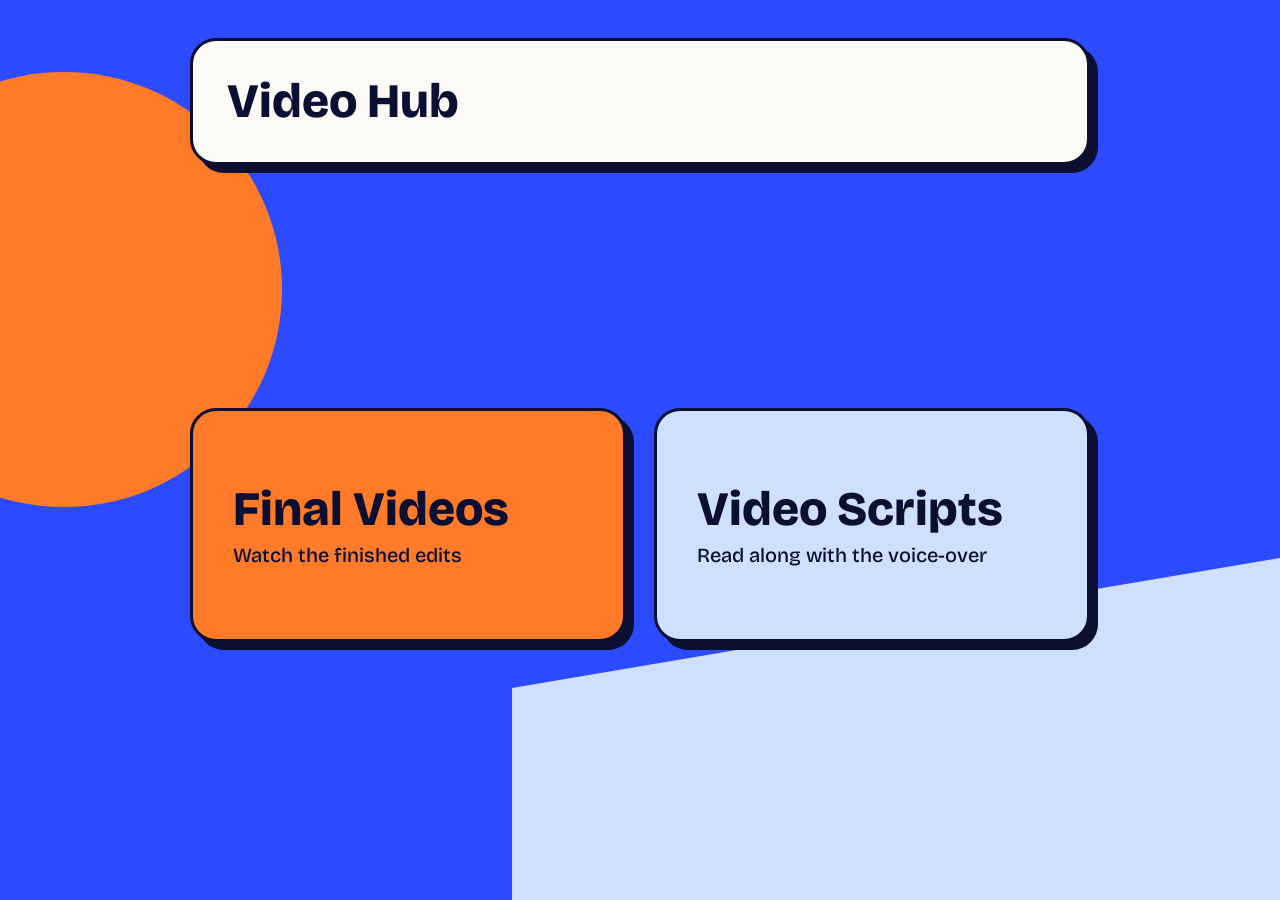
<file: index.html>
<!DOCTYPE html><html lang="en"><head><meta charset="UTF-8"><meta name="viewport" content="width=device-width, initial-scale=1">
<link href="https://fonts.googleapis.com/css2?family=Bricolage+Grotesque:opsz,wght@12..96,400;12..96,500;12..96,800&display=swap" rel="stylesheet">
<link rel="stylesheet" href="style.css"><title>Video Hub</title></head><body>
<main class="full">
<header class="card"><h1>Video Hub</h1></header>
<div class="hub">
 <a class="card big o" href="videos.html"><b>Final Videos</b><span>Watch the finished edits</span></a>
 <a class="card big s" href="scripts.html"><b>Video Scripts</b><span>Read along with the voice-over</span></a>
</div>
</main></body></html>
</file>
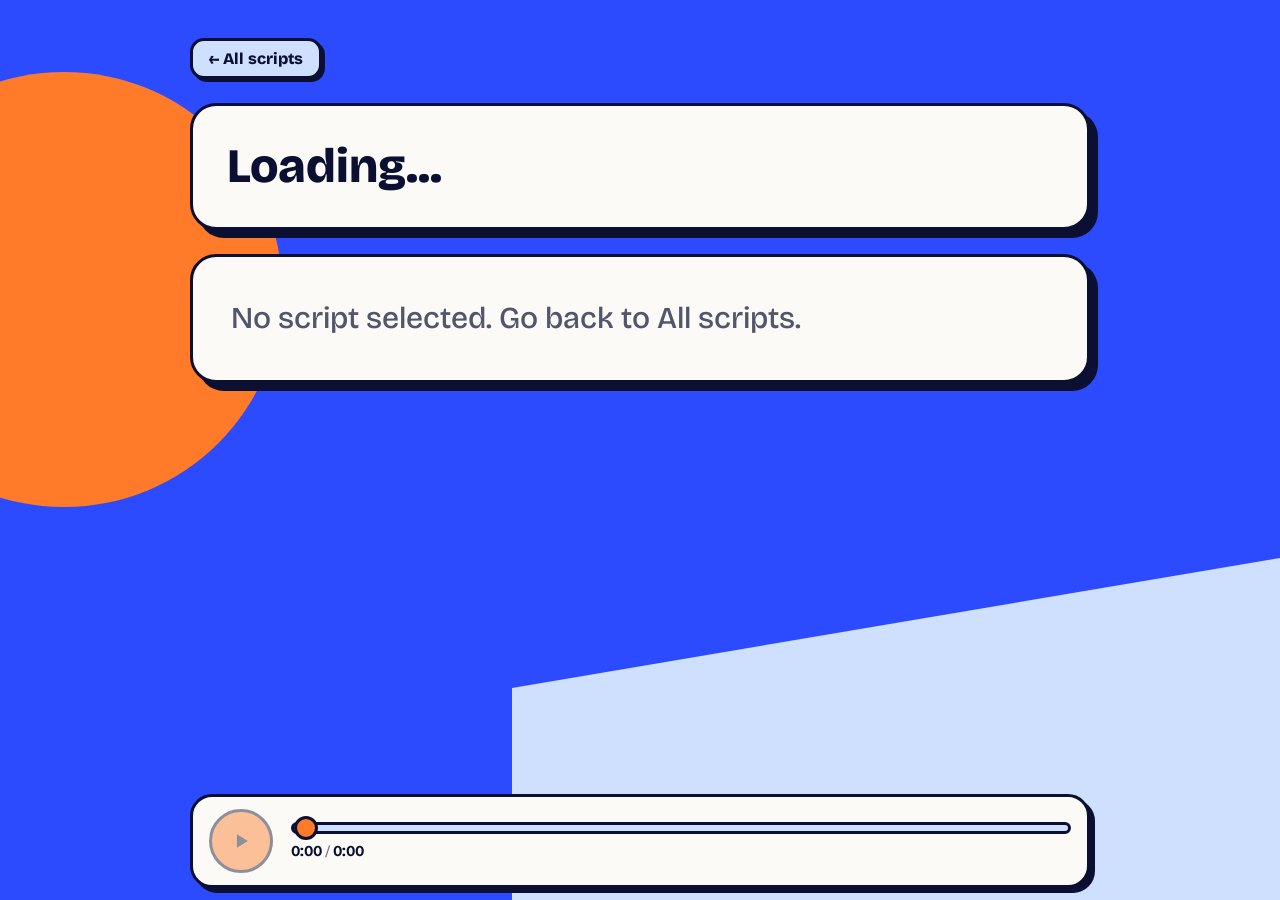
<file: player.html>
<!DOCTYPE html><html lang="en"><head><meta charset="UTF-8"><meta name="viewport" content="width=device-width, initial-scale=1">
<link href="https://fonts.googleapis.com/css2?family=Bricolage+Grotesque:opsz,wght@12..96,400;12..96,500;12..96,800&display=swap" rel="stylesheet">
<link rel="stylesheet" href="style.css"><title>Script</title></head><body>
<main style="padding-bottom:130px">
<a class="back" href="scripts.html">&larr; All scripts</a>
<header class="card"><h1 id="title">Loading...</h1></header>
<div class="card" id="res" hidden></div>
<article class="card" id="box"><p class="note">Loading audio and syncing the text...</p></article>
</main>
<div class="card dock">
 <button id="play" aria-label="Play audio" disabled></button>
 <div class="track"><input id="bar" type="range" min="0" max="1000" value="0" aria-label="Seek">
  <div class="time"><b id="cur">0:00</b> <i>/</i> <b id="tot">0:00</b></div></div>
</div>
<audio id="audio" preload="auto"></audio>
<script src="lib.js"></script><script src="align.js"></script>
<script>
const audio=$("audio"),box=$("box"),btn=$("play"),bar=$("bar");
const PLAY='<svg viewBox="0 0 24 24"><path d="M7 4v16l13-8z"/></svg>',PAUSE='<svg viewBox="0 0 24 24"><path d="M6 4h4v16H6zM14 4h4v16h-4z"/></svg>';
btn.innerHTML=PLAY;
const folder=new URLSearchParams(location.search).get("s");
const fail=m=>{box.innerHTML='<p class="note"></p>';box.firstChild.textContent=m};
let words=[],active=-1,lastUser=0;
["wheel","touchmove","keydown"].forEach(e=>addEventListener(e,()=>lastUser=Date.now(),{passive:true}));
function follow(el){
 if(Date.now()-lastUser<4000)return;
 scrollTo({top:scrollY+el.getBoundingClientRect().top-innerHeight*0.38,behavior:"smooth"});
}
async function init(){
 if(!folder)return fail("No script selected. Go back to All scripts.");
 const rows=await readList("scripts.txt").catch(()=>[]);
 const row=rows.find(r=>r[0]===folder)||[folder,folder];
 $("title").textContent=row[1]||folder;document.title=row[1]||folder;
 if(row[2]){$("res").hidden=false;$("res").append(buildEmbed(row[2],row[3]==="wide"))}
 const base="scripts/"+encodeURIComponent(folder)+"/";let txt,ab;
 try{
  const [a,b]=await Promise.all([fetch(base+"script.txt?"+Date.now()),fetch(base+"audio.mp3")]);
  if(!a.ok||!b.ok)throw 0;txt=await a.text();ab=await b.arrayBuffer();
 }catch(e){return fail("Could not load script.txt / audio.mp3 from folder: "+folder+". Open this page from your live link (not by double-clicking the file), and check the folder name.")}
 audio.src=URL.createObjectURL(new Blob([ab],{type:"audio/mpeg"}));
 await new Promise(r=>{if(audio.readyState>=1)r();else audio.addEventListener("loadedmetadata",r,{once:true});audio.addEventListener("error",r,{once:true})});
 $("tot").textContent=fmt(audio.duration||0);
 const lines=parseScript(txt);let data;
 try{
  const ctx=new(window.AudioContext||window.webkitAudioContext)();
  const buf=await ctx.decodeAudioData(ab.slice(0));
  data=alignBest(buf.getChannelData(0),buf.sampleRate,lines);ctx.close&&ctx.close();
 }catch(e){data=align(new Float32Array(Math.max(1000,Math.round((audio.duration||60)*1000))).fill(1),1000,lines,13)}
 box.innerHTML="";
 data.forEach(l=>{const d=document.createElement("div");d.className="l"+(l.b?" b":"")+(l.br?" br":"");
  l.w.forEach(([t,s])=>{const e=document.createElement("span");e.className="w";e.textContent=t;
   e.onclick=()=>{audio.currentTime=s;audio.play()};d.append(e," ");words.push({el:e,s})});box.append(d)});
 btn.disabled=false;
}
function update(){
 const t=audio.currentTime;let idx=-1;
 for(let i=0;i<words.length;i++){if(words[i].s<=t)idx=i;else break}
 if(idx!==active){
  words.forEach((w,i)=>{w.el.classList.toggle("done",i<idx);w.el.classList.toggle("now",i===idx)});active=idx;
  if(idx>=0&&!audio.paused)follow(words[idx].el);
 }
 $("cur").textContent=fmt(t);
 if(audio.duration){const p=t/audio.duration*1000;bar.value=p;bar.style.setProperty("--p",p/10+"%")}
}
const loop=()=>{update();if(!audio.paused)requestAnimationFrame(loop)};
audio.addEventListener("play",()=>{btn.innerHTML=PAUSE;btn.setAttribute("aria-label","Pause audio");loop()});
audio.addEventListener("pause",()=>{btn.innerHTML=PLAY;btn.setAttribute("aria-label","Play audio")});
audio.addEventListener("ended",()=>{words.forEach(w=>{w.el.classList.add("done");w.el.classList.remove("now")})});
audio.addEventListener("seeked",update);
btn.onclick=()=>audio.paused?audio.play():audio.pause();
bar.oninput=()=>{if(audio.duration)audio.currentTime=bar.value/1000*audio.duration};
init();
</script></body></html>
</file>
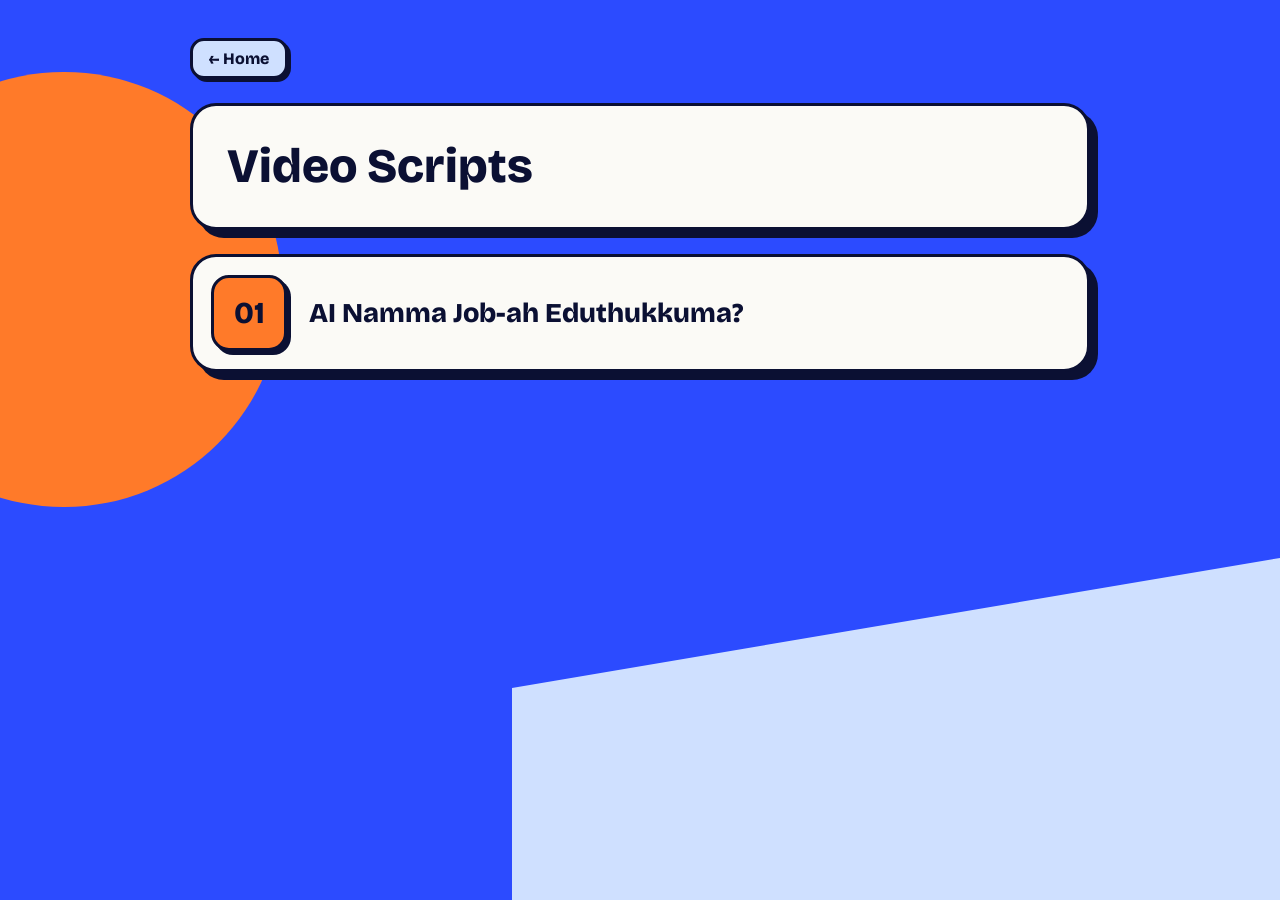
<file: scripts.html>
<!DOCTYPE html><html lang="en"><head><meta charset="UTF-8"><meta name="viewport" content="width=device-width, initial-scale=1">
<link href="https://fonts.googleapis.com/css2?family=Bricolage+Grotesque:opsz,wght@12..96,400;12..96,500;12..96,800&display=swap" rel="stylesheet">
<link rel="stylesheet" href="style.css"><title>Video Scripts</title></head><body>
<main>
<a class="back" href="index.html">&larr; Home</a>
<header class="card"><h1>Video Scripts</h1></header>
<div class="list" id="list"></div>
</main>
<script src="lib.js"></script>
<script>listPage("scripts.txt",(r)=>"player.html?s="+encodeURIComponent(r[0]),1,"No scripts yet.","Could not load scripts.txt. Open this page from your live GitHub link, not by double-clicking the file.")</script>
</body></html>
</file>
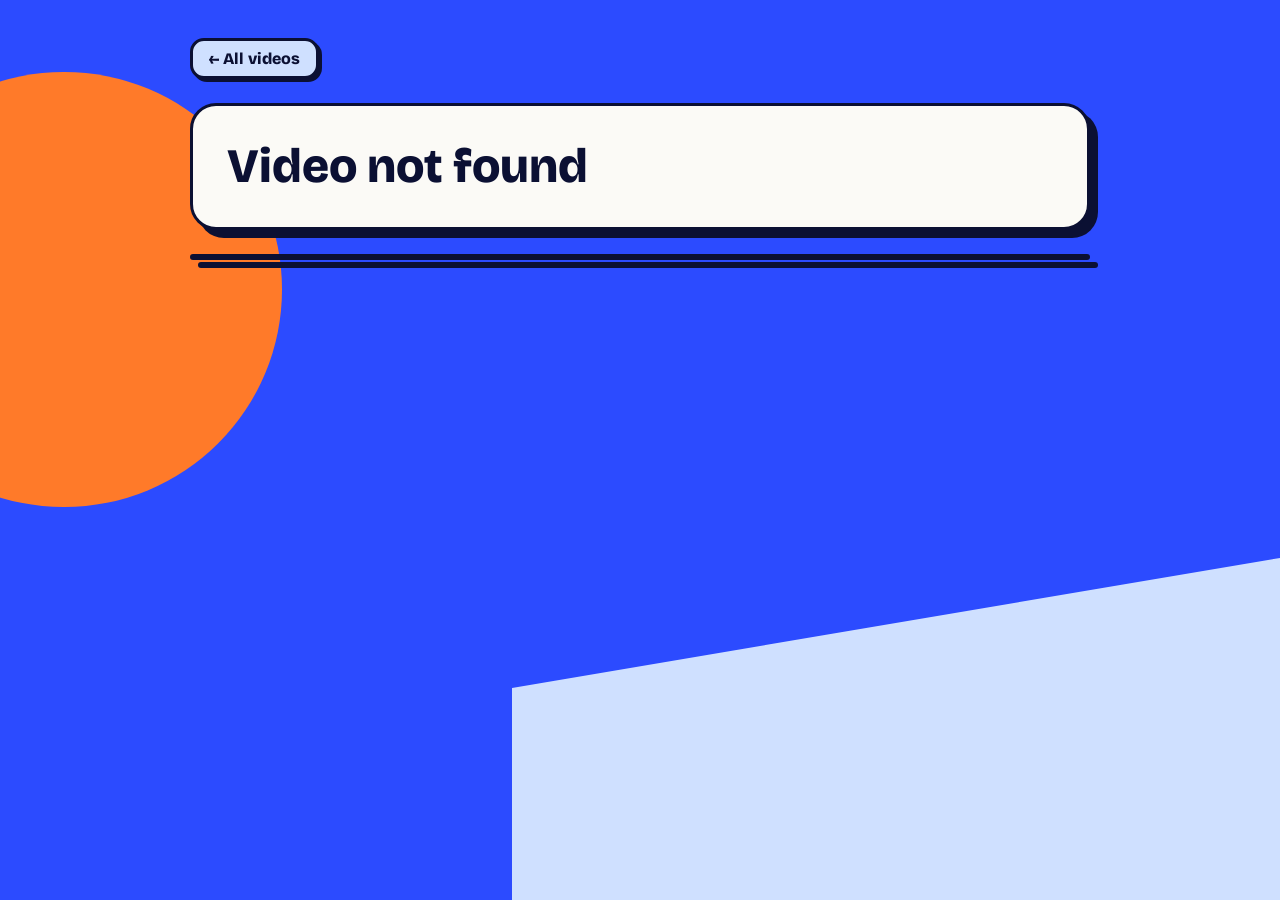
<file: video.html>
<!DOCTYPE html><html lang="en"><head><meta charset="UTF-8"><meta name="viewport" content="width=device-width, initial-scale=1">
<link href="https://fonts.googleapis.com/css2?family=Bricolage+Grotesque:opsz,wght@12..96,400;12..96,500;12..96,800&display=swap" rel="stylesheet">
<link rel="stylesheet" href="style.css"><title>Video</title></head><body>
<main>
<a class="back" href="videos.html">&larr; All videos</a>
<header class="card"><h1 id="title">Loading...</h1></header>
<div class="card" id="res"></div>
</main>
<script src="lib.js"></script>
<script>
const n=+new URLSearchParams(location.search).get("n");
readList("videos.txt").then(rows=>{
 const r=rows[n-1];if(!r||!r[1]){$("title").textContent="Video not found";return}
 $("title").textContent=r[0];document.title=r[0];$("res").append(buildEmbed(r[1],r[2]==="wide"));
}).catch(()=>{$("title").textContent="Could not load videos.txt. Open this page from your live link."});
</script></body></html>
</file>
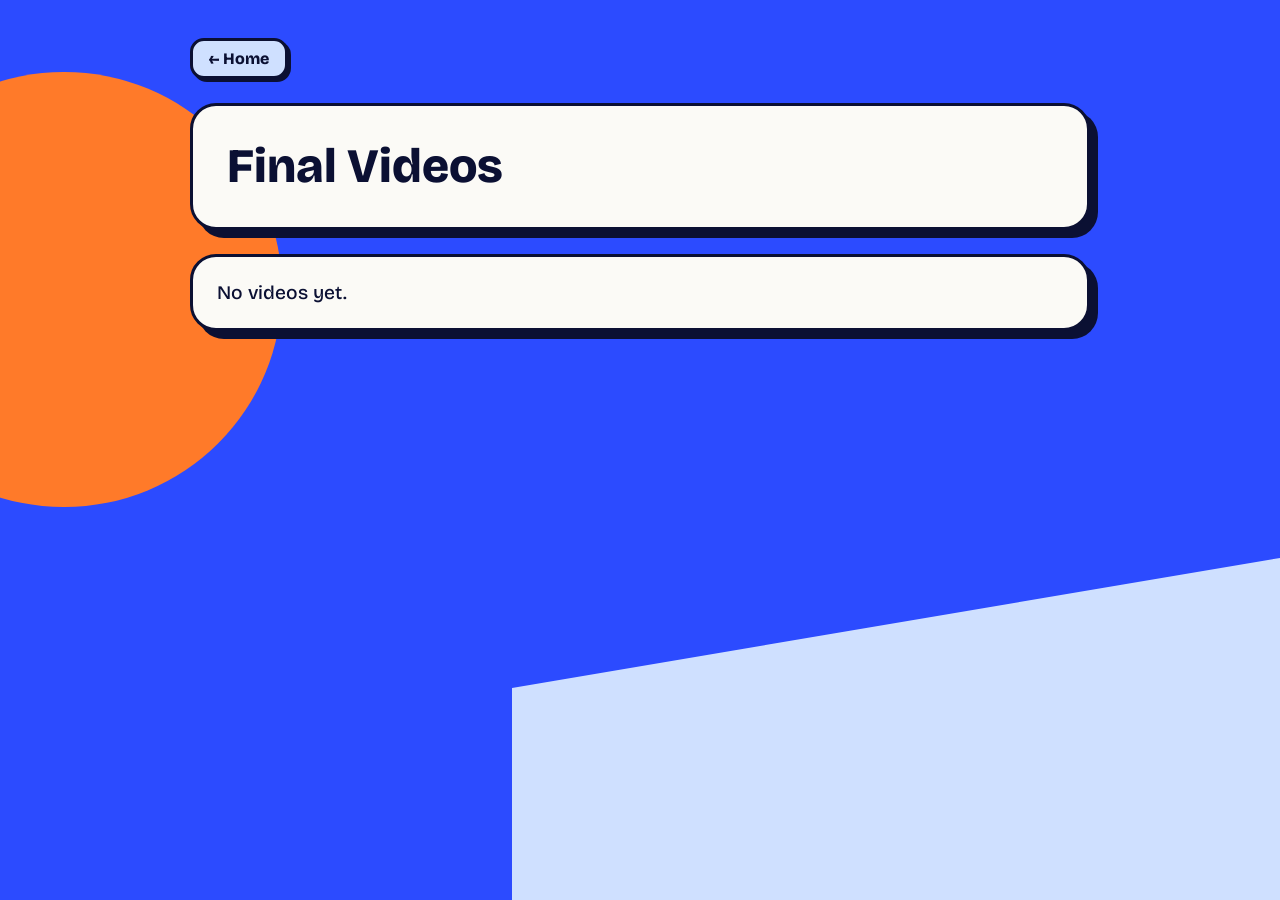
<file: videos.html>
<!DOCTYPE html><html lang="en"><head><meta charset="UTF-8"><meta name="viewport" content="width=device-width, initial-scale=1">
<link href="https://fonts.googleapis.com/css2?family=Bricolage+Grotesque:opsz,wght@12..96,400;12..96,500;12..96,800&display=swap" rel="stylesheet">
<link rel="stylesheet" href="style.css"><title>Final Videos</title></head><body>
<main>
<a class="back" href="index.html">&larr; Home</a>
<header class="card"><h1>Final Videos</h1></header>
<div class="list" id="list"></div>
</main>
<script src="lib.js"></script>
<script>listPage("videos.txt",(r,n)=>"video.html?n="+n,0,"No videos yet.","Could not load videos.txt. Open this page from your live GitHub link, not by double-clicking the file.")</script>
</body></html>
</file>
<file: style.css>
:root{--ink:#0b1033;--blue:#2c4bff;--sky:#cfe0ff;--card:#fbfaf6;--tang:#ff7a29;--peach:#ffe2cc}
*{box-sizing:border-box;margin:0}
[hidden]{display:none!important}
body{font-family:'Bricolage Grotesque',system-ui,-apple-system,'Segoe UI',sans-serif;color:var(--ink);background:var(--blue);min-height:100vh;
 display:flex;justify-content:center;padding:clamp(12px,3vw,40px);position:relative;overflow-x:hidden}
body::before{content:"";position:fixed;left:-12vmax;top:8vh;width:34vmax;height:34vmax;border-radius:50%;background:var(--tang);z-index:0}
body::after{content:"";position:fixed;right:0;bottom:0;width:60vw;height:38vh;background:var(--sky);clip-path:polygon(0 38%,100% 0,100% 100%,0 100%);z-index:0}
main{position:relative;z-index:1;width:100%;max-width:900px;display:flex;flex-direction:column;gap:clamp(14px,2.4vw,24px)}
main.full{min-height:calc(100svh - clamp(24px,6vw,80px))}
.card{background:var(--card);border:3px solid var(--ink);border-radius:26px;box-shadow:8px 8px 0 var(--ink)}
:focus-visible{outline:3px solid var(--ink);outline-offset:3px}
header.card{padding:clamp(18px,3.4vw,34px)}
h1{font-size:clamp(1.6rem,5vw,3rem);font-weight:800;line-height:1.1}
.back{align-self:flex-start;text-decoration:none;color:var(--ink);font-weight:800;padding:8px 16px;background:var(--sky);border:3px solid var(--ink);border-radius:14px;box-shadow:3px 3px 0 var(--ink)}
.btn{display:inline-block;text-decoration:none;color:var(--ink);font-weight:800;padding:12px 22px;background:var(--tang);border:3px solid var(--ink);border-radius:16px;box-shadow:4px 4px 0 var(--ink);text-align:center}
.btn:active,.back:active{transform:translate(3px,3px);box-shadow:1px 1px 0 var(--ink)}
.msg{padding:24px;font-size:1.2rem;font-weight:500}
/* home */
.hub{flex:1;display:grid;gap:clamp(16px,3vw,28px);align-content:center}
@media(min-width:760px){.hub{grid-template-columns:1fr 1fr}}
.big{display:flex;flex-direction:column;gap:8px;justify-content:center;min-height:clamp(150px,26vh,260px);padding:clamp(22px,4vw,40px);text-decoration:none;color:inherit;transition:transform .1s,box-shadow .1s}
.big:hover{transform:translate(-2px,-2px);box-shadow:11px 11px 0 var(--ink)}
.big:active{transform:translate(4px,4px);box-shadow:2px 2px 0 var(--ink)}
.big b{font-size:clamp(1.9rem,5vw,3rem);font-weight:800;line-height:1.05}
.big span{font-size:clamp(1rem,2.2vw,1.25rem);font-weight:500}
.big.o{background:var(--tang)}.big.s{background:var(--sky)}
/* lists */
.list{display:flex;flex-direction:column;gap:clamp(12px,2vw,18px)}
.row{display:flex;align-items:center;gap:clamp(12px,2.4vw,22px);padding:clamp(12px,2vw,18px);text-decoration:none;color:inherit;transition:transform .1s,box-shadow .1s}
.row:hover{transform:translate(-2px,-2px);box-shadow:10px 10px 0 var(--ink)}
.row:active{transform:translate(4px,4px);box-shadow:2px 2px 0 var(--ink)}
.num{flex:none;min-width:clamp(56px,9vw,76px);height:clamp(56px,9vw,76px);display:grid;place-items:center;border:3px solid var(--ink);border-radius:18px;background:var(--tang);box-shadow:4px 4px 0 var(--ink);font-weight:800;font-size:clamp(1.3rem,3vw,1.9rem);padding:0 10px}
.ttl{font-weight:800;font-size:clamp(1.15rem,2.8vw,1.7rem);line-height:1.2}
/* video */
.vid{padding:clamp(12px,2vw,20px);display:flex;flex-direction:column;align-items:center;gap:14px}
.frame{width:100%;border:3px solid var(--ink);border-radius:18px;overflow:hidden;background:#000}
.frame.v{max-width:400px;aspect-ratio:9/16}.frame.w{aspect-ratio:16/9}.frame.ig{max-width:420px;height:min(78vh,720px);background:#fff}
.frame iframe{width:100%;height:100%;border:0;display:block}
/* script text */
#box{padding:clamp(18px,3.4vw,38px);font-size:clamp(1.3rem,1.05rem + 1.3vw,1.9rem);line-height:1.55;font-weight:500}
.l{display:block;margin-top:.35em}.l.br{margin-top:1.1em}.l:first-child{margin-top:0}
.l.b{font-weight:800;border-left:6px solid var(--tang);padding-left:.6em}
.w{opacity:.42;border-radius:8px;padding:1px 2px;cursor:pointer;transition:opacity .25s,background .25s}
.w.done{opacity:1}.w.now{opacity:1;background:var(--peach);box-shadow:0 0 0 3px var(--peach)}
.note{font-weight:500;opacity:.7}
/* bottom audio bar */
.dock{position:fixed;left:50%;transform:translateX(-50%);bottom:max(12px,env(safe-area-inset-bottom));width:min(900px,calc(100% - 24px));z-index:5;
 display:flex;align-items:center;gap:clamp(12px,2vw,18px);padding:12px 16px;box-shadow:5px 5px 0 var(--ink);border-radius:22px}
#play{flex:none;width:clamp(52px,8vw,64px);aspect-ratio:1;border-radius:50%;border:3px solid var(--ink);background:var(--tang);color:var(--ink);
 display:grid;place-items:center;cursor:pointer;transition:transform .1s}
#play:active{transform:scale(.92)}#play:disabled{opacity:.45;cursor:wait}#play svg{width:44%;fill:currentColor}
.track{flex:1;min-width:0;display:flex;flex-direction:column;gap:8px}
.time{font-weight:800;font-size:.95rem;font-variant-numeric:tabular-nums}.time i{font-style:normal;font-weight:400;opacity:.55}
#bar{-webkit-appearance:none;appearance:none;width:100%;height:12px;border:3px solid var(--ink);border-radius:99px;cursor:pointer;
 background:linear-gradient(var(--blue),var(--blue)) 0/var(--p,0%) 100% no-repeat,var(--sky)}
#bar::-webkit-slider-thumb{-webkit-appearance:none;width:24px;height:24px;border-radius:50%;background:var(--tang);border:3px solid var(--ink)}
#bar::-moz-range-thumb{width:18px;height:18px;border-radius:50%;background:var(--tang);border:3px solid var(--ink)}
@media(max-width:560px){.card{box-shadow:5px 5px 0 var(--ink);border-radius:20px}}
</file>
